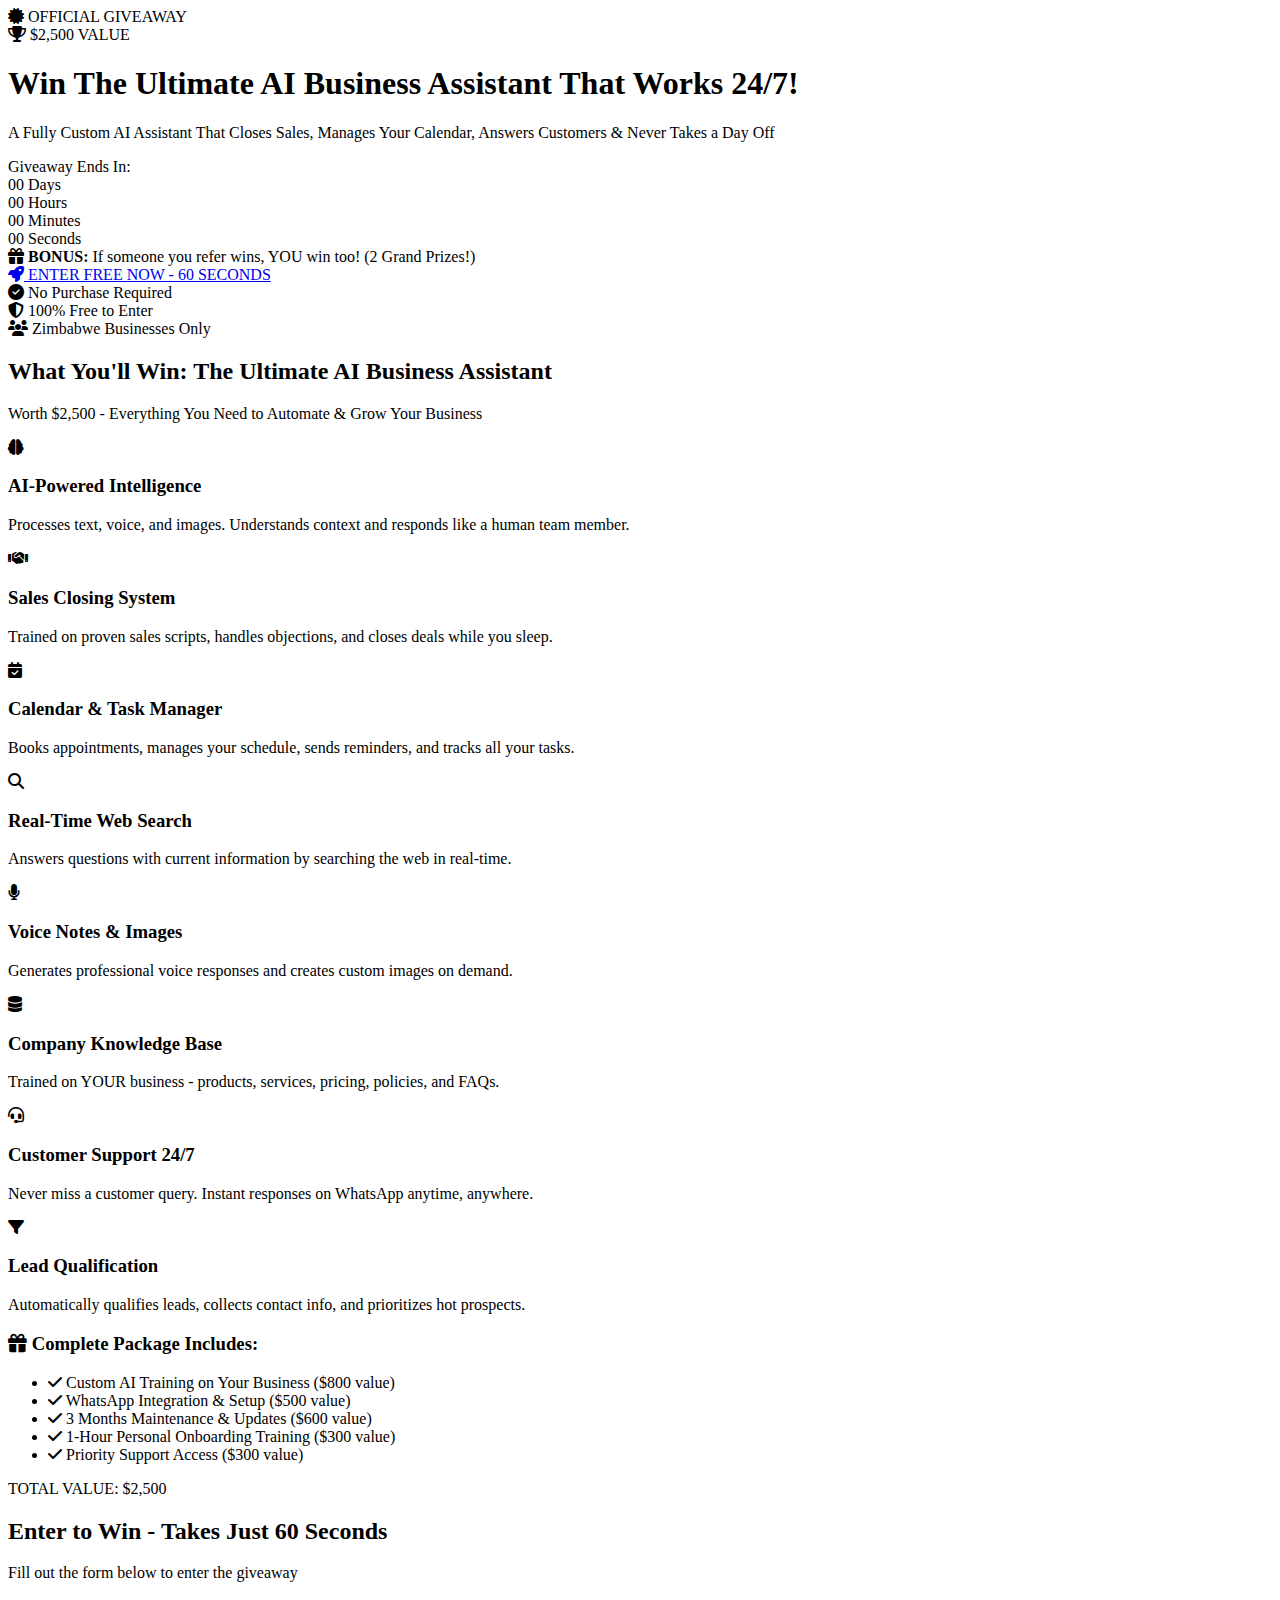
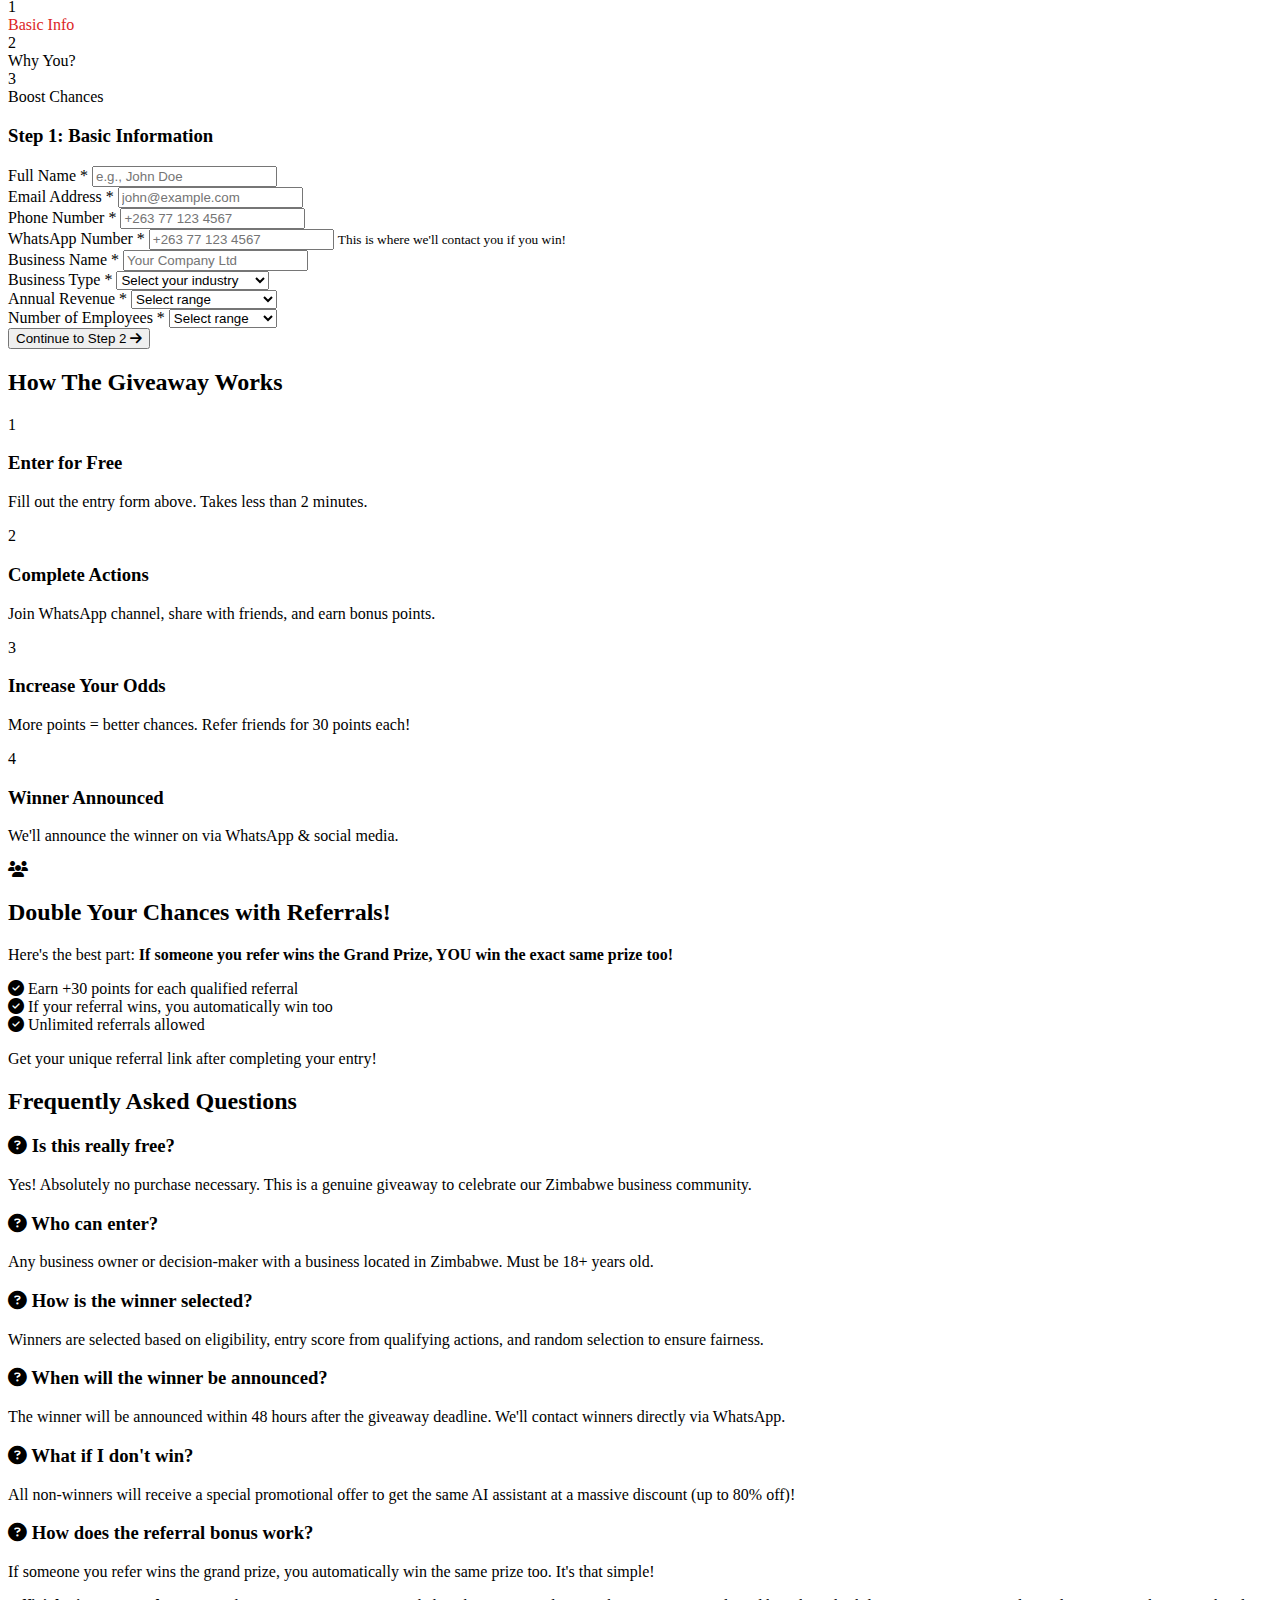
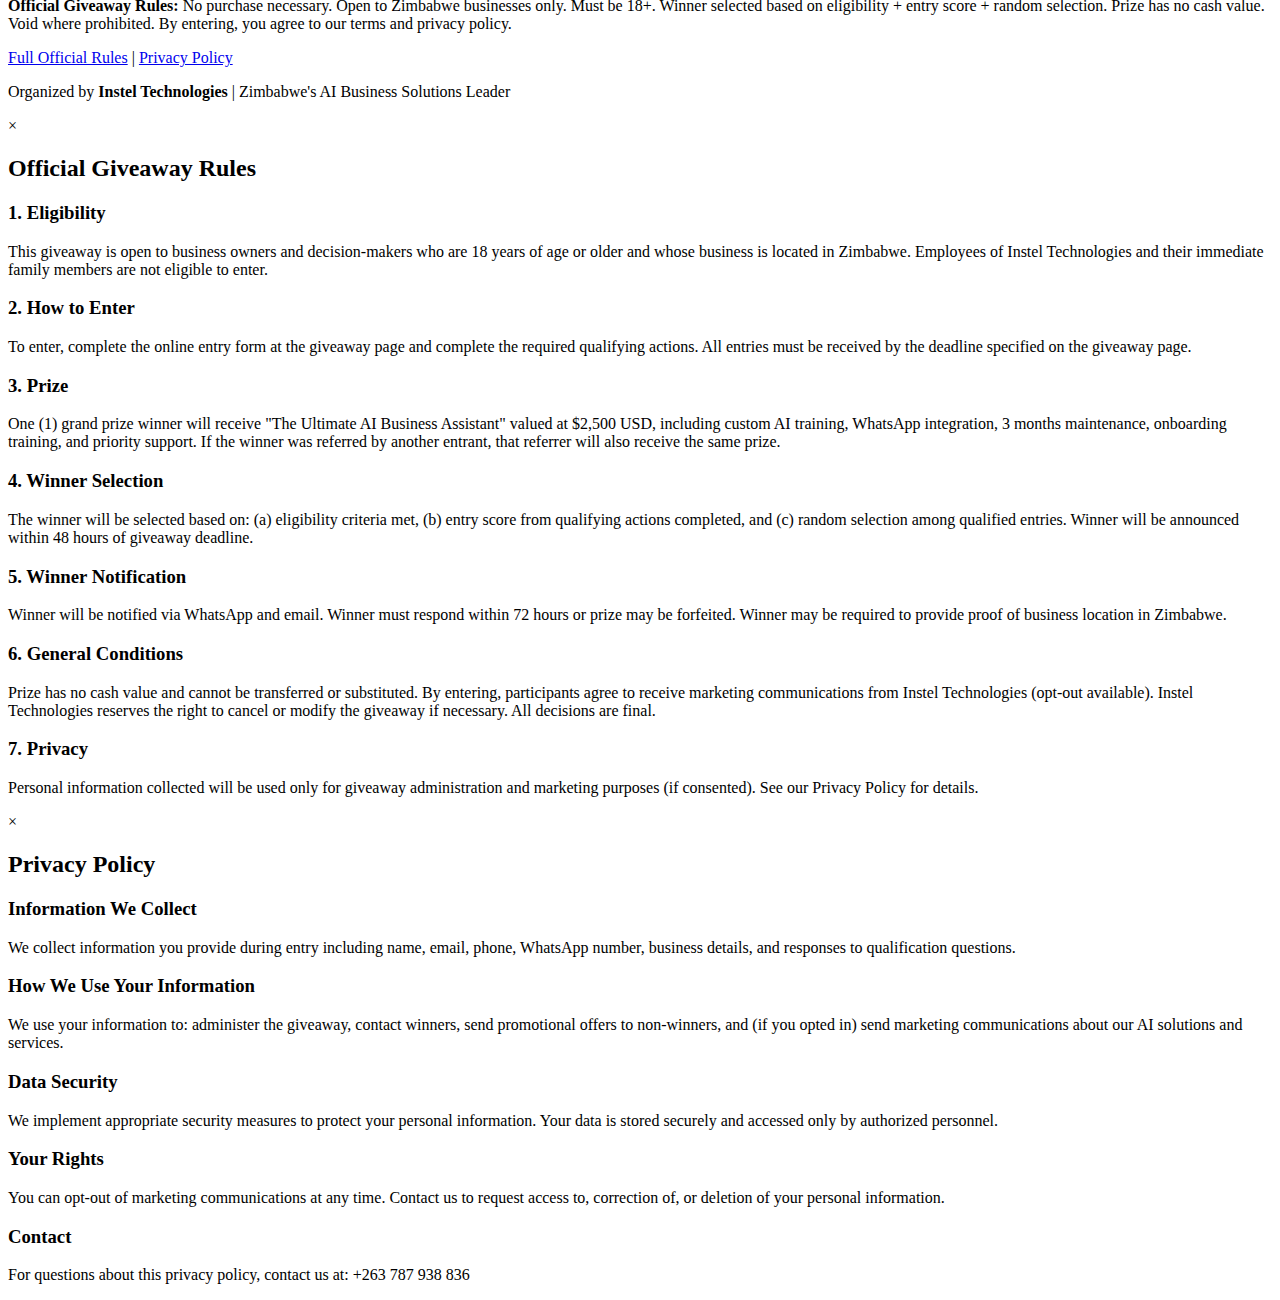
<file: giveaway.html>
<!DOCTYPE html>
<html lang="en">
<head>
    <meta charset="UTF-8">
    <meta name="viewport" content="width=device-width, initial-scale=1.0">
    <title>Win a $2,500 AI Business Assistant | Ultimate AI Business Revolution Giveaway</title>
    <meta name="description" content="Enter to win a $2,500 AI-Powered Business Assistant that works 24/7, closes sales, manages your calendar, and never takes a day off. Plus, one lucky referrer wins too!" />
    <meta name="robots" content="noindex, nofollow" />

    <meta property="og:type" content="website" />
    <meta property="og:title" content="Win a $2,500 AI Business Assistant - Zimbabwe's Ultimate Giveaway" />
    <meta property="og:description" content="Enter FREE for a chance to win an AI assistant that closes sales, manages calendars & transforms your business. Plus referral bonus!" />
    <meta property="og:image" content="https://insteltech.co.zw/images/instel.svg" />

    <link rel="stylesheet" href="https://cdnjs.cloudflare.com/ajax/libs/font-awesome/6.4.0/css/all.min.css">
    <link rel="stylesheet" href="giveaway-styles.css">
    <script src="env-config.js"></script>
</head>
<body>
    <div class="giveaway-container">
        <header class="giveaway-header">
            <div class="official-badge">
                <i class="fas fa-certificate"></i>
                <span>OFFICIAL GIVEAWAY</span>
            </div>
        </header>

        <section class="hero-section">
            <div class="hero-content">
                <div class="prize-badge">
                    <i class="fas fa-trophy"></i>
                    <span>$2,500 VALUE</span>
                </div>

                <h1 class="hero-title">
                    Win The <span class="highlight">Ultimate AI Business Assistant</span> That Works 24/7!
                </h1>

                <p class="hero-subtitle">
                    A Fully Custom AI Assistant That Closes Sales, Manages Your Calendar, Answers Customers & Never Takes a Day Off
                </p>

                <div class="countdown-container">
                    <div class="countdown-label">Giveaway Ends In:</div>
                    <div id="countdown" class="countdown">
                        <div class="countdown-item">
                            <span id="days" class="countdown-number">7</span>
                            <span class="countdown-text">Days</span>
                        </div>
                        <div class="countdown-item">
                            <span id="hours" class="countdown-number">00</span>
                            <span class="countdown-text">Hours</span>
                        </div>
                        <div class="countdown-item">
                            <span id="minutes" class="countdown-number">00</span>
                            <span class="countdown-text">Minutes</span>
                        </div>
                        <div class="countdown-item">
                            <span id="seconds" class="countdown-number">00</span>
                            <span class="countdown-text">Seconds</span>
                        </div>
                    </div>
                </div>

                <div class="bonus-banner">
                    <i class="fas fa-gift"></i>
                    <span><strong>BONUS:</strong> If someone you refer wins, YOU win too! (2 Grand Prizes!)</span>
                </div>

                <a href="#entry-form" class="cta-button pulse">
                    <i class="fas fa-rocket"></i>
                    ENTER FREE NOW - 60 SECONDS
                </a>

                <div class="trust-indicators">
                    <div class="trust-item">
                        <i class="fas fa-check-circle"></i>
                        <span>No Purchase Required</span>
                    </div>
                    <div class="trust-item">
                        <i class="fas fa-shield-alt"></i>
                        <span>100% Free to Enter</span>
                    </div>
                    <div class="trust-item">
                        <i class="fas fa-users"></i>
                        <span>Zimbabwe Businesses Only</span>
                    </div>
                </div>
            </div>
        </section>

        <section class="prize-details">
            <div class="section-header">
                <h2>What You'll Win: The Ultimate AI Business Assistant</h2>
                <p class="section-subtitle">Worth $2,500 - Everything You Need to Automate & Grow Your Business</p>
            </div>

            <div class="prize-grid">
                <div class="prize-feature">
                    <div class="feature-icon">
                        <i class="fas fa-brain"></i>
                    </div>
                    <h3>AI-Powered Intelligence</h3>
                    <p>Processes text, voice, and images. Understands context and responds like a human team member.</p>
                </div>

                <div class="prize-feature">
                    <div class="feature-icon">
                        <i class="fas fa-handshake"></i>
                    </div>
                    <h3>Sales Closing System</h3>
                    <p>Trained on proven sales scripts, handles objections, and closes deals while you sleep.</p>
                </div>

                <div class="prize-feature">
                    <div class="feature-icon">
                        <i class="fas fa-calendar-check"></i>
                    </div>
                    <h3>Calendar & Task Manager</h3>
                    <p>Books appointments, manages your schedule, sends reminders, and tracks all your tasks.</p>
                </div>

                <div class="prize-feature">
                    <div class="feature-icon">
                        <i class="fas fa-search"></i>
                    </div>
                    <h3>Real-Time Web Search</h3>
                    <p>Answers questions with current information by searching the web in real-time.</p>
                </div>

                <div class="prize-feature">
                    <div class="feature-icon">
                        <i class="fas fa-microphone"></i>
                    </div>
                    <h3>Voice Notes & Images</h3>
                    <p>Generates professional voice responses and creates custom images on demand.</p>
                </div>

                <div class="prize-feature">
                    <div class="feature-icon">
                        <i class="fas fa-database"></i>
                    </div>
                    <h3>Company Knowledge Base</h3>
                    <p>Trained on YOUR business - products, services, pricing, policies, and FAQs.</p>
                </div>

                <div class="prize-feature">
                    <div class="feature-icon">
                        <i class="fas fa-headset"></i>
                    </div>
                    <h3>Customer Support 24/7</h3>
                    <p>Never miss a customer query. Instant responses on WhatsApp anytime, anywhere.</p>
                </div>

                <div class="prize-feature">
                    <div class="feature-icon">
                        <i class="fas fa-filter"></i>
                    </div>
                    <h3>Lead Qualification</h3>
                    <p>Automatically qualifies leads, collects contact info, and prioritizes hot prospects.</p>
                </div>
            </div>

            <div class="prize-package">
                <h3><i class="fas fa-gift"></i> Complete Package Includes:</h3>
                <ul class="package-list">
                    <li><i class="fas fa-check"></i> Custom AI Training on Your Business ($800 value)</li>
                    <li><i class="fas fa-check"></i> WhatsApp Integration & Setup ($500 value)</li>
                    <li><i class="fas fa-check"></i> 3 Months Maintenance & Updates ($600 value)</li>
                    <li><i class="fas fa-check"></i> 1-Hour Personal Onboarding Training ($300 value)</li>
                    <li><i class="fas fa-check"></i> Priority Support Access ($300 value)</li>
                </ul>
                <div class="total-value">
                    <span class="value-label">TOTAL VALUE:</span>
                    <span class="value-amount">$2,500</span>
                </div>
            </div>
        </section>

        <section id="entry-form" class="form-section">
            <div class="section-header">
                <h2>Enter to Win - Takes Just 60 Seconds</h2>
                <p class="section-subtitle">Fill out the form below to enter the giveaway</p>
            </div>

            <div class="form-progress">
                <div class="progress-step active" data-step="1">
                    <div class="step-circle">1</div>
                    <span class="step-label">Basic Info</span>
                </div>
                <div class="progress-line"></div>
                <div class="progress-step" data-step="2">
                    <div class="step-circle">2</div>
                    <span class="step-label">Why You?</span>
                </div>
                <div class="progress-line"></div>
                <div class="progress-step" data-step="3">
                    <div class="step-circle">3</div>
                    <span class="step-label">Boost Chances</span>
                </div>
            </div>

            <form id="giveawayForm" class="giveaway-form">
                <div class="form-step active" data-step="1">
                    <h3 class="step-title">Step 1: Basic Information</h3>

                    <div class="form-group">
                        <label for="name">Full Name <span class="required">*</span></label>
                        <input type="text" id="name" name="name" required placeholder="e.g., John Doe">
                    </div>

                    <div class="form-row">
                        <div class="form-group">
                            <label for="email">Email Address <span class="required">*</span></label>
                            <input type="email" id="email" name="email" required placeholder="john@example.com">
                        </div>
                        <div class="form-group">
                            <label for="phone">Phone Number <span class="required">*</span></label>
                            <input type="tel" id="phone" name="phone" required placeholder="+263 77 123 4567">
                        </div>
                    </div>

                    <div class="form-group">
                        <label for="whatsapp">WhatsApp Number <span class="required">*</span></label>
                        <input type="tel" id="whatsapp" name="whatsapp" required placeholder="+263 77 123 4567">
                        <small>This is where we'll contact you if you win!</small>
                    </div>

                    <div class="form-row">
                        <div class="form-group">
                            <label for="businessName">Business Name <span class="required">*</span></label>
                            <input type="text" id="businessName" name="businessName" required placeholder="Your Company Ltd">
                        </div>
                        <div class="form-group">
                            <label for="businessType">Business Type <span class="required">*</span></label>
                            <select id="businessType" name="businessType" required>
                                <option value="">Select your industry</option>
                                <option value="Retail">Retail</option>
                                <option value="E-commerce">E-commerce</option>
                                <option value="Professional Services">Professional Services</option>
                                <option value="Healthcare">Healthcare</option>
                                <option value="Real Estate">Real Estate</option>
                                <option value="Restaurant/Hospitality">Restaurant/Hospitality</option>
                                <option value="Education">Education</option>
                                <option value="Financial Services">Financial Services</option>
                                <option value="Manufacturing">Manufacturing</option>
                                <option value="Technology">Technology</option>
                                <option value="Construction">Construction</option>
                                <option value="Other">Other</option>
                            </select>
                        </div>
                    </div>

                    <div class="form-row">
                        <div class="form-group">
                            <label for="revenue">Annual Revenue <span class="required">*</span></label>
                            <select id="revenue" name="revenue" required>
                                <option value="">Select range</option>
                                <option value="Under $10,000">Under $10,000</option>
                                <option value="$10,000 - $50,000">$10,000 - $50,000</option>
                                <option value="$50,000 - $100,000">$50,000 - $100,000</option>
                                <option value="$100,000 - $500,000">$100,000 - $500,000</option>
                                <option value="$500,000+">$500,000+</option>
                            </select>
                        </div>
                        <div class="form-group">
                            <label for="employees">Number of Employees <span class="required">*</span></label>
                            <select id="employees" name="employees" required>
                                <option value="">Select range</option>
                                <option value="Just me (Solo)">Just me (Solo)</option>
                                <option value="2-5">2-5</option>
                                <option value="6-10">6-10</option>
                                <option value="11-25">11-25</option>
                                <option value="26-50">26-50</option>
                                <option value="51+">51+</option>
                            </select>
                        </div>
                    </div>

                    <button type="button" class="next-btn" onclick="nextStep(2)">
                        Continue to Step 2 <i class="fas fa-arrow-right"></i>
                    </button>
                </div>

                <div class="form-step" data-step="2">
                    <h3 class="step-title">Step 2: Why Should You Win?</h3>
                    <p class="step-description">Help us understand why you're the perfect candidate for this AI assistant</p>

                    <div class="form-group">
                        <label for="challenges">What are your biggest business challenges right now? <span class="required">*</span></label>
                        <textarea id="challenges" name="challenges" required rows="4"
                            placeholder="e.g., Losing customers due to slow response times, can't handle inquiries after hours, spending too much time on repetitive tasks..."
                            minlength="50"></textarea>
                        <small class="char-count">Minimum 50 characters</small>
                    </div>

                    <div class="form-group">
                        <label for="whyWin">Why should you be selected for this AI Assistant? <span class="required">*</span></label>
                        <textarea id="whyWin" name="whyWin" required rows="5"
                            placeholder="Tell us your story. What makes your business unique? How would this transform your operations?"
                            minlength="100"></textarea>
                        <small class="char-count">Minimum 100 characters</small>
                    </div>

                    <div class="form-group">
                        <label for="businessGoal">What's your biggest business goal for the next 6 months? <span class="required">*</span></label>
                        <textarea id="businessGoal" name="businessGoal" required rows="3"
                            placeholder="e.g., Double my customer base, expand to new markets, improve customer satisfaction..."
                            minlength="30"></textarea>
                        <small class="char-count">Minimum 30 characters</small>
                    </div>

                    <div class="form-group">
                        <label for="urgency">Why do you need this NOW versus waiting? <span class="required">*</span></label>
                        <textarea id="urgency" name="urgency" required rows="3"
                            placeholder="e.g., I'm losing customers every day I don't have 24/7 support, competitors are moving faster..."
                            minlength="30"></textarea>
                        <small class="char-count">Minimum 30 characters</small>
                    </div>

                    <div class="form-navigation">
                        <button type="button" class="back-btn" onclick="prevStep(1)">
                            <i class="fas fa-arrow-left"></i> Back
                        </button>
                        <button type="button" class="next-btn" onclick="nextStep(3)">
                            Continue to Step 3 <i class="fas fa-arrow-right"></i>
                        </button>
                    </div>
                </div>

                <div class="form-step" data-step="3">
                    <h3 class="step-title">Step 3: Boost Your Chances to Win!</h3>
                    <p class="step-description">Complete these actions to earn bonus points and increase your winning chances</p>

                    <div class="score-display">
                        <span class="score-label">Your Current Score:</span>
                        <span id="currentScore" class="score-value">0</span>
                        <span class="score-unit">points</span>
                    </div>

                    <div class="qualifying-actions">
                        <h4><i class="fas fa-star"></i> Required Actions</h4>

                        <div class="action-item required">
                            <div class="action-content">
                                <div class="action-icon">
                                    <i class="fab fa-whatsapp"></i>
                                </div>
                                <div class="action-details">
                                    <h5>Join Our WhatsApp Channel</h5>
                                    <p>Get updates and AI business tips</p>
                                </div>
                            </div>
                            <div class="action-points">+10 pts</div>
                            <button type="button" class="action-btn" onclick="joinWhatsApp()">
                                Join Now
                            </button>
                        </div>

                        <div class="action-item required">
                            <div class="action-content">
                                <div class="action-icon">
                                    <i class="fas fa-envelope-open"></i>
                                </div>
                                <div class="action-details">
                                    <h5>Verify Your Email</h5>
                                    <p>We'll send a verification link</p>
                                </div>
                            </div>
                            <div class="action-points">+5 pts</div>
                            <div class="action-status pending" id="emailStatus">Pending</div>
                        </div>

                        <h4 class="bonus-header"><i class="fas fa-gift"></i> Bonus Actions (Optional - But Recommended!)</h4>

                        <div class="action-item optional">
                            <div class="action-content">
                                <div class="action-icon">
                                    <i class="fab fa-facebook"></i>
                                </div>
                                <div class="action-details">
                                    <h5>Share on Facebook</h5>
                                    <p>Help spread the word!</p>
                                </div>
                            </div>
                            <div class="action-points">+20 pts</div>
                            <button type="button" class="action-btn" onclick="shareOnFacebook()">
                                Share
                            </button>
                        </div>

                        <div class="action-item optional">
                            <div class="action-content">
                                <div class="action-icon">
                                    <i class="fab fa-linkedin"></i>
                                </div>
                                <div class="action-details">
                                    <h5>Share on LinkedIn</h5>
                                    <p>Professional networking boost</p>
                                </div>
                            </div>
                            <div class="action-points">+20 pts</div>
                            <button type="button" class="action-btn" onclick="shareOnLinkedIn()">
                                Share
                            </button>
                        </div>

                        <div class="action-item optional">
                            <div class="action-content">
                                <div class="action-icon">
                                    <i class="fas fa-user-friends"></i>
                                </div>
                                <div class="action-details">
                                    <h5>Refer Friends</h5>
                                    <p><strong>If they win, you win too!</strong></p>
                                </div>
                            </div>
                            <div class="action-points">+30 pts each</div>
                            <div class="action-note">Get referral link after entry</div>
                        </div>
                    </div>

                    <div class="form-group checkbox-group">
                        <label class="checkbox-label">
                            <input type="checkbox" id="agreeTerms" name="agreeTerms" required>
                            <span>I agree to the <a href="#rules" onclick="showRules()">Official Giveaway Rules</a> and confirm my business is located in Zimbabwe <span class="required">*</span></span>
                        </label>
                    </div>

                    <div class="form-group checkbox-group">
                        <label class="checkbox-label">
                            <input type="checkbox" id="agreeMarketing" name="agreeMarketing">
                            <span>Yes, send me AI business tips and special offers (optional)</span>
                        </label>
                    </div>

                    <div class="form-navigation">
                        <button type="button" class="back-btn" onclick="prevStep(2)">
                            <i class="fas fa-arrow-left"></i> Back
                        </button>
                        <button type="submit" class="submit-btn" id="submitBtn">
                            <i class="fas fa-check-circle"></i> Complete Entry
                        </button>
                    </div>
                </div>
            </form>
        </section>

        <section class="how-it-works">
            <div class="section-header">
                <h2>How The Giveaway Works</h2>
            </div>

            <div class="steps-grid">
                <div class="step-card">
                    <div class="step-number">1</div>
                    <h3>Enter for Free</h3>
                    <p>Fill out the entry form above. Takes less than 2 minutes.</p>
                </div>

                <div class="step-card">
                    <div class="step-number">2</div>
                    <h3>Complete Actions</h3>
                    <p>Join WhatsApp channel, share with friends, and earn bonus points.</p>
                </div>

                <div class="step-card">
                    <div class="step-number">3</div>
                    <h3>Increase Your Odds</h3>
                    <p>More points = better chances. Refer friends for 30 points each!</p>
                </div>

                <div class="step-card">
                    <div class="step-number">4</div>
                    <h3>Winner Announced</h3>
                    <p>We'll announce the winner on <strong id="announcementDate"></strong> via WhatsApp & social media.</p>
                </div>
            </div>
        </section>

        <section class="referral-bonus">
            <div class="referral-content">
                <div class="referral-icon">
                    <i class="fas fa-users"></i>
                </div>
                <h2>Double Your Chances with Referrals!</h2>
                <p class="referral-description">
                    Here's the best part: <strong>If someone you refer wins the Grand Prize, YOU win the exact same prize too!</strong>
                </p>
                <div class="referral-benefits">
                    <div class="benefit-item">
                        <i class="fas fa-check-circle"></i>
                        <span>Earn +30 points for each qualified referral</span>
                    </div>
                    <div class="benefit-item">
                        <i class="fas fa-check-circle"></i>
                        <span>If your referral wins, you automatically win too</span>
                    </div>
                    <div class="benefit-item">
                        <i class="fas fa-check-circle"></i>
                        <span>Unlimited referrals allowed</span>
                    </div>
                </div>
                <p class="referral-cta">Get your unique referral link after completing your entry!</p>
            </div>
        </section>

        <section class="faq-section">
            <div class="section-header">
                <h2>Frequently Asked Questions</h2>
            </div>

            <div class="faq-grid">
                <div class="faq-item">
                    <h3><i class="fas fa-question-circle"></i> Is this really free?</h3>
                    <p>Yes! Absolutely no purchase necessary. This is a genuine giveaway to celebrate our Zimbabwe business community.</p>
                </div>

                <div class="faq-item">
                    <h3><i class="fas fa-question-circle"></i> Who can enter?</h3>
                    <p>Any business owner or decision-maker with a business located in Zimbabwe. Must be 18+ years old.</p>
                </div>

                <div class="faq-item">
                    <h3><i class="fas fa-question-circle"></i> How is the winner selected?</h3>
                    <p>Winners are selected based on eligibility, entry score from qualifying actions, and random selection to ensure fairness.</p>
                </div>

                <div class="faq-item">
                    <h3><i class="fas fa-question-circle"></i> When will the winner be announced?</h3>
                    <p>The winner will be announced within 48 hours after the giveaway deadline. We'll contact winners directly via WhatsApp.</p>
                </div>

                <div class="faq-item">
                    <h3><i class="fas fa-question-circle"></i> What if I don't win?</h3>
                    <p>All non-winners will receive a special promotional offer to get the same AI assistant at a massive discount (up to 80% off)!</p>
                </div>

                <div class="faq-item">
                    <h3><i class="fas fa-question-circle"></i> How does the referral bonus work?</h3>
                    <p>If someone you refer wins the grand prize, you automatically win the same prize too. It's that simple!</p>
                </div>
            </div>
        </section>

        <footer class="giveaway-footer">
            <div class="footer-content">
                <p class="footer-text">
                    <strong>Official Giveaway Rules:</strong> No purchase necessary. Open to Zimbabwe businesses only. Must be 18+.
                    Winner selected based on eligibility + entry score + random selection. Prize has no cash value.
                    Void where prohibited. By entering, you agree to our terms and privacy policy.
                </p>
                <p class="footer-legal">
                    <a href="#rules" onclick="showRules()">Full Official Rules</a> |
                    <a href="#privacy" onclick="showPrivacy()">Privacy Policy</a>
                </p>
                <p class="footer-company">
                    Organized by <strong>Instel Technologies</strong> | Zimbabwe's AI Business Solutions Leader
                </p>
            </div>
        </footer>
    </div>

    <div id="rulesModal" class="modal">
        <div class="modal-content">
            <span class="close" onclick="closeModal('rulesModal')">&times;</span>
            <h2>Official Giveaway Rules</h2>
            <div class="rules-content">
                <h3>1. Eligibility</h3>
                <p>This giveaway is open to business owners and decision-makers who are 18 years of age or older and whose business is located in Zimbabwe. Employees of Instel Technologies and their immediate family members are not eligible to enter.</p>

                <h3>2. How to Enter</h3>
                <p>To enter, complete the online entry form at the giveaway page and complete the required qualifying actions. All entries must be received by the deadline specified on the giveaway page.</p>

                <h3>3. Prize</h3>
                <p>One (1) grand prize winner will receive "The Ultimate AI Business Assistant" valued at $2,500 USD, including custom AI training, WhatsApp integration, 3 months maintenance, onboarding training, and priority support. If the winner was referred by another entrant, that referrer will also receive the same prize.</p>

                <h3>4. Winner Selection</h3>
                <p>The winner will be selected based on: (a) eligibility criteria met, (b) entry score from qualifying actions completed, and (c) random selection among qualified entries. Winner will be announced within 48 hours of giveaway deadline.</p>

                <h3>5. Winner Notification</h3>
                <p>Winner will be notified via WhatsApp and email. Winner must respond within 72 hours or prize may be forfeited. Winner may be required to provide proof of business location in Zimbabwe.</p>

                <h3>6. General Conditions</h3>
                <p>Prize has no cash value and cannot be transferred or substituted. By entering, participants agree to receive marketing communications from Instel Technologies (opt-out available). Instel Technologies reserves the right to cancel or modify the giveaway if necessary. All decisions are final.</p>

                <h3>7. Privacy</h3>
                <p>Personal information collected will be used only for giveaway administration and marketing purposes (if consented). See our Privacy Policy for details.</p>
            </div>
        </div>
    </div>

    <div id="privacyModal" class="modal">
        <div class="modal-content">
            <span class="close" onclick="closeModal('privacyModal')">&times;</span>
            <h2>Privacy Policy</h2>
            <div class="rules-content">
                <h3>Information We Collect</h3>
                <p>We collect information you provide during entry including name, email, phone, WhatsApp number, business details, and responses to qualification questions.</p>

                <h3>How We Use Your Information</h3>
                <p>We use your information to: administer the giveaway, contact winners, send promotional offers to non-winners, and (if you opted in) send marketing communications about our AI solutions and services.</p>

                <h3>Data Security</h3>
                <p>We implement appropriate security measures to protect your personal information. Your data is stored securely and accessed only by authorized personnel.</p>

                <h3>Your Rights</h3>
                <p>You can opt-out of marketing communications at any time. Contact us to request access to, correction of, or deletion of your personal information.</p>

                <h3>Contact</h3>
                <p>For questions about this privacy policy, contact us at: +263 787 938 836</p>
            </div>
        </div>
    </div>

    <script src="giveaway.js"></script>
</body>
</html>
</file>
<file: giveaway-styles.css>
.form-step {
    display: none;
}

.form-step.active {
    display: block;
    animation: giveawayFadeIn 0.3s ease;
}

@keyframes giveawayFadeIn {
    from { opacity: 0; transform: translateY(10px); }
    to { opacity: 1; transform: translateY(0); }
}

.progress-step.active .step-dot {
    background: #dc2626;
    color: white;
    box-shadow: 0 2px 8px rgba(220, 38, 38, 0.3);
}

.progress-step.active span:last-child {
    color: #dc2626;
}

.giveaway-input {
    width: 100%;
    padding: 0.5rem 0.75rem;
    border: 1.5px solid #e2e8f0;
    border-radius: 0.5rem;
    font-size: 0.8125rem;
    font-family: inherit;
    color: #0f1d2e;
    background: #f8fafc;
    transition: all 0.2s ease;
}

.giveaway-input::placeholder {
    color: #94a3b8;
}

.giveaway-input:focus {
    outline: none;
    border-color: #dc2626;
    box-shadow: 0 0 0 2px rgba(220, 38, 38, 0.1);
    background: white;
}

select.giveaway-input {
    appearance: none;
    background-image: url("data:image/svg+xml,%3Csvg xmlns='http://www.w3.org/2000/svg' width='12' height='12' viewBox='0 0 12 12'%3E%3Cpath fill='%2364748b' d='M6 8L1 3h10z'/%3E%3C/svg%3E");
    background-repeat: no-repeat;
    background-position: right 0.75rem center;
    padding-right: 2rem;
    background-color: #f8fafc;
}

select.giveaway-input option {
    background: white;
    color: #0f1d2e;
}

@keyframes slideIn {
    from { transform: translateX(300px); opacity: 0; }
    to { transform: translateX(0); opacity: 1; }
}

@keyframes slideOut {
    from { transform: translateX(0); opacity: 1; }
    to { transform: translateX(300px); opacity: 0; }
}
</file>
